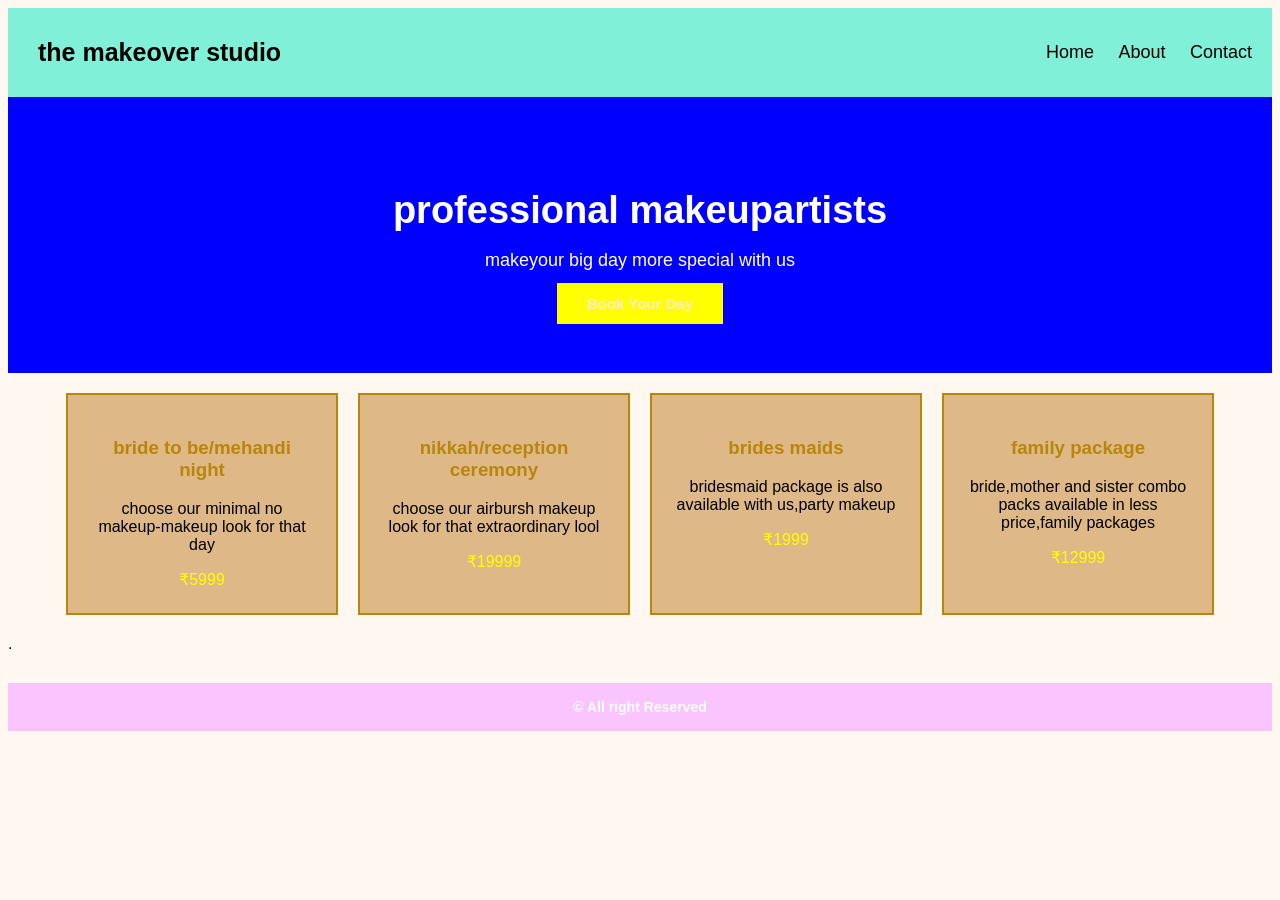
<file: New folder/haniya_phase2/index.html>
<!DOCTYPE html>
<html lang="en">
<head>
    <meta charset="UTF-8">
    <meta name="viewport" content="width=device-width, initial-scale=1.0">
    <title>Mini Project</title>
    <link href="style.css" rel="stylesheet" type="text/css">
</head>
<body>
    <div class="navbar">
        <div class="logo">the makeover studio</div>
        <div class="links">
            <a href="index.html">Home</a>
            <a href="about.html">About</a>
            <a href="contact.html">Contact</a>
        </div>
    </div>

    <div class="herosession">
        <h2>professional makeupartists</h2>
        <p>makeyour big day more special with us</p>
        <a href="contact.html">Book Your Day</a>
    </div>


    <div class="cards">
        <div class="card">
            <h3>bride to be/mehandi night</h3>
            <p>choose our minimal no makeup-makeup look for that day</p>
            <div class="price">₹5999</div>
        </div>
        <div class="card">
            <h3>nikkah/reception ceremony</h3>
            <p>choose our airbursh makeup look for that extraordinary lool</p>
            <div class="price">₹19999</div>
        </div>
        <div class="card">
            <h3> brides maids</h3>
            <p>bridesmaid package is also available with us,party makeup</p>
            <div class="price">₹1999</div>
        </div>
        <div class="card">
             <h3>family package </h3>
            <p>bride,mother and sister combo packs available in less price,family packages</p>
            <div class="price">₹12999</div>
        </div>
    </div>.

    <footer>
        <b>©️ All right Reserved</b>
    </footer>
</body>
</html>
</file>
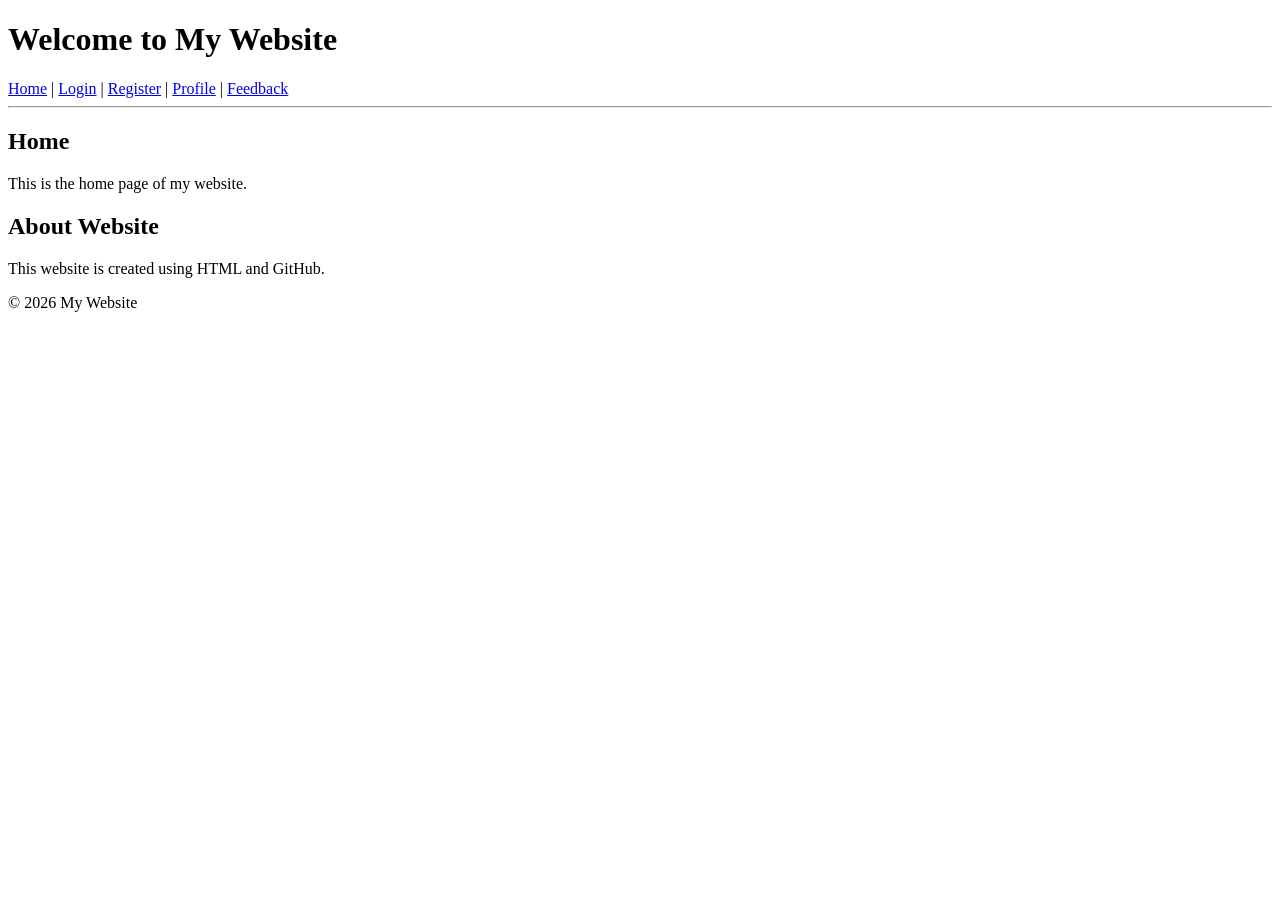
<file: home.html>
<!DOCTYPE html>
<html>
<head>
    <title>Home Page</title>
</head>
<body>

<header>
    <h1>Welcome to My Website</h1>
    <nav>
        <a href="home.html">Home</a> |
        <a href="login.html">Login</a> |
        <a href="register.html">Register</a> |
        <a href="profile.html">Profile</a> |
        <a href="feedback.html">Feedback</a>
    </nav>
</header>

<hr>

<section>
    <h2>Home</h2>
    <p>This is the home page of my website.</p>
</section>

<section>
    <h2>About Website</h2>
    <p>This website is created using HTML and GitHub.</p>
</section>

<footer>
    <p>© 2026 My Website</p>
</footer>

</body>
</html>
</file>
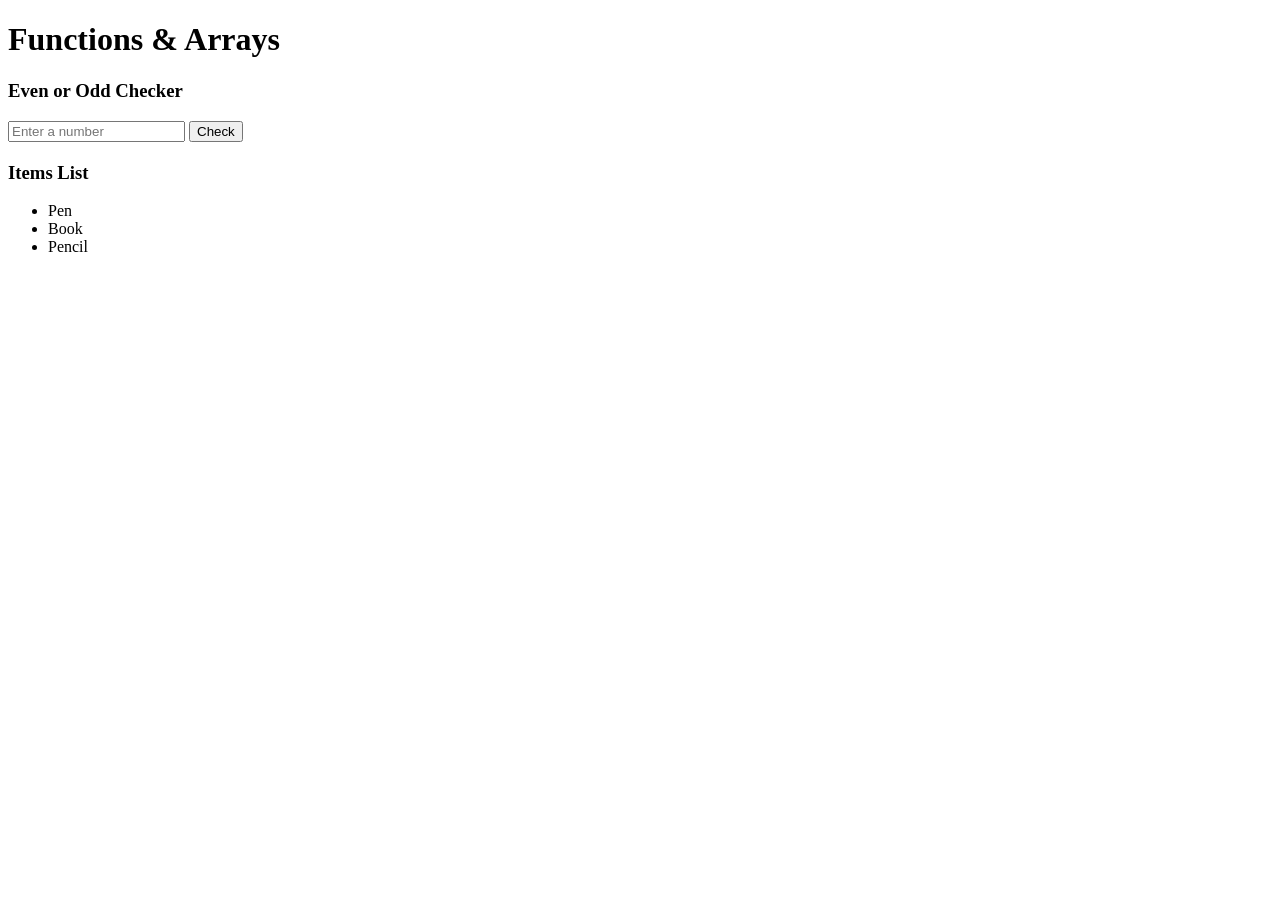
<file: haniya_phase3/array.html>
<!DOCTYPE html>
<html>
<head>
  <title>JavaScript Task 2</title>
</head>
<body>

<h1>Functions & Arrays</h1>

<h3>Even or Odd Checker</h3>

<input type="number" id="num" placeholder="Enter a number">
<button onclick="checkNumber()">Check</button>

<h2 id="result"></h2>

<h3>Items List</h3>
<ul id="list"></ul>

<script>
// Even/Odd Function
function checkEvenOdd(num) {
  return num % 2 === 0 ? "Even" : "Odd";
}

// Button function
function checkNumber() {
  let value = document.getElementById("num").value;
  let result = checkEvenOdd(value);
  document.getElementById("result").innerHTML = result;
}

// Array
let items = ["Pen", "Book", "Pencil"];

// Display items
let list = document.getElementById("list");
items.forEach(item => {
  let li = document.createElement("li");
  li.textContent = item;
  list.appendChild(li);
});
</script>

</body>
</html>
</file>
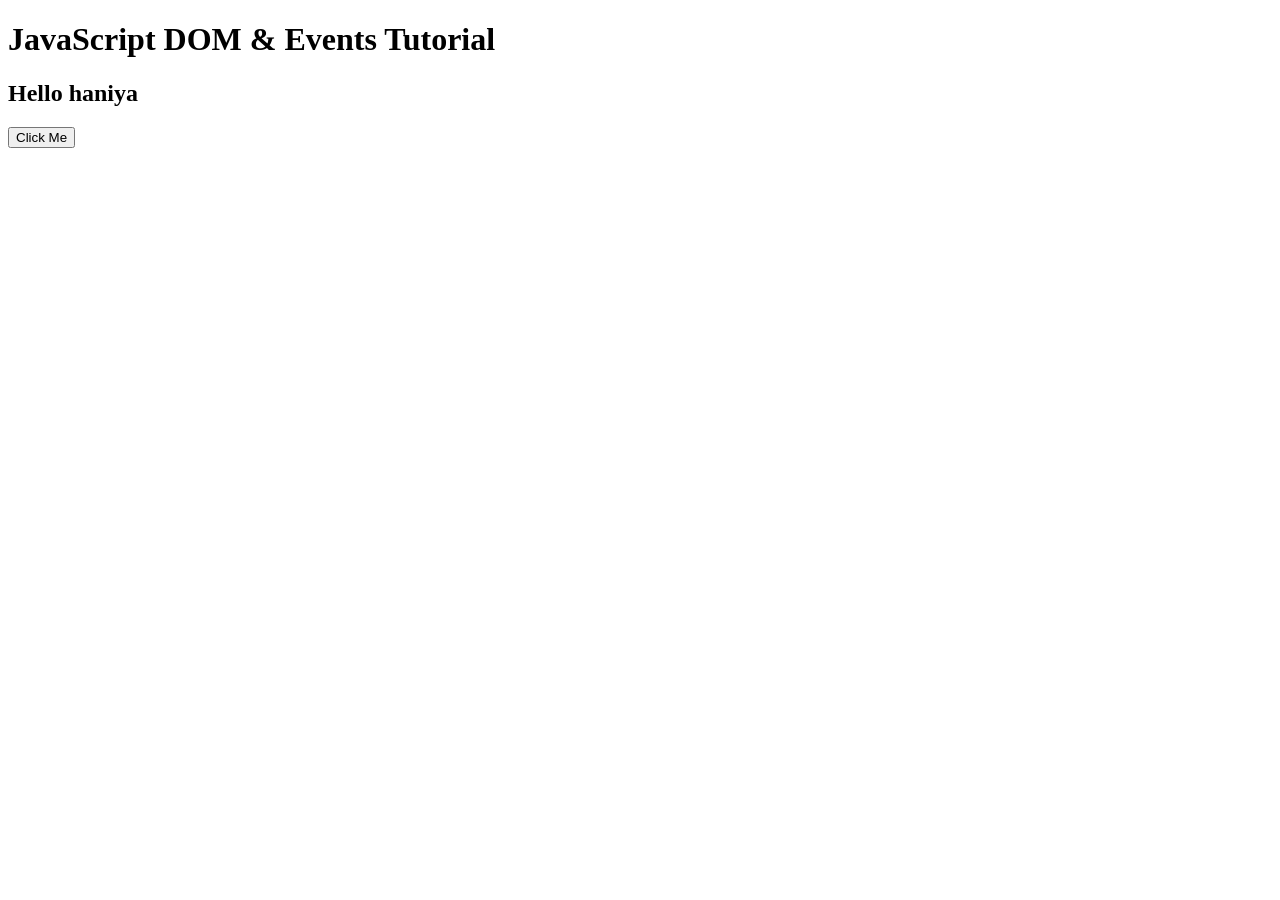
<file: haniya_phase3/java.html>
<!DOCTYPE html>
<html>
<head>
  <title>JavaScript Task 1</title>
</head>
<body>

<h1>JavaScript DOM & Events Tutorial</h1>

<h2 id="demo">Hello haniya</h2>
<button onclick="changeText()">Click Me</button>

<script>
// Variables
let name = "haniya";
const country = "India";

// Function for button
function changeText() {
  let message = "JavaScript is interesting!";
  document.getElementById("demo").innerHTML = message;
}

// Loop example
for (let i = 1; i <= 3; i++) {
  console.log("Number:", i);
}

// Condition example
let age = 18;
if (age >= 18) {
  console.log("Adult");
} else {
  console.log("Minor");
}
</script>

</body>
</html>
</file>
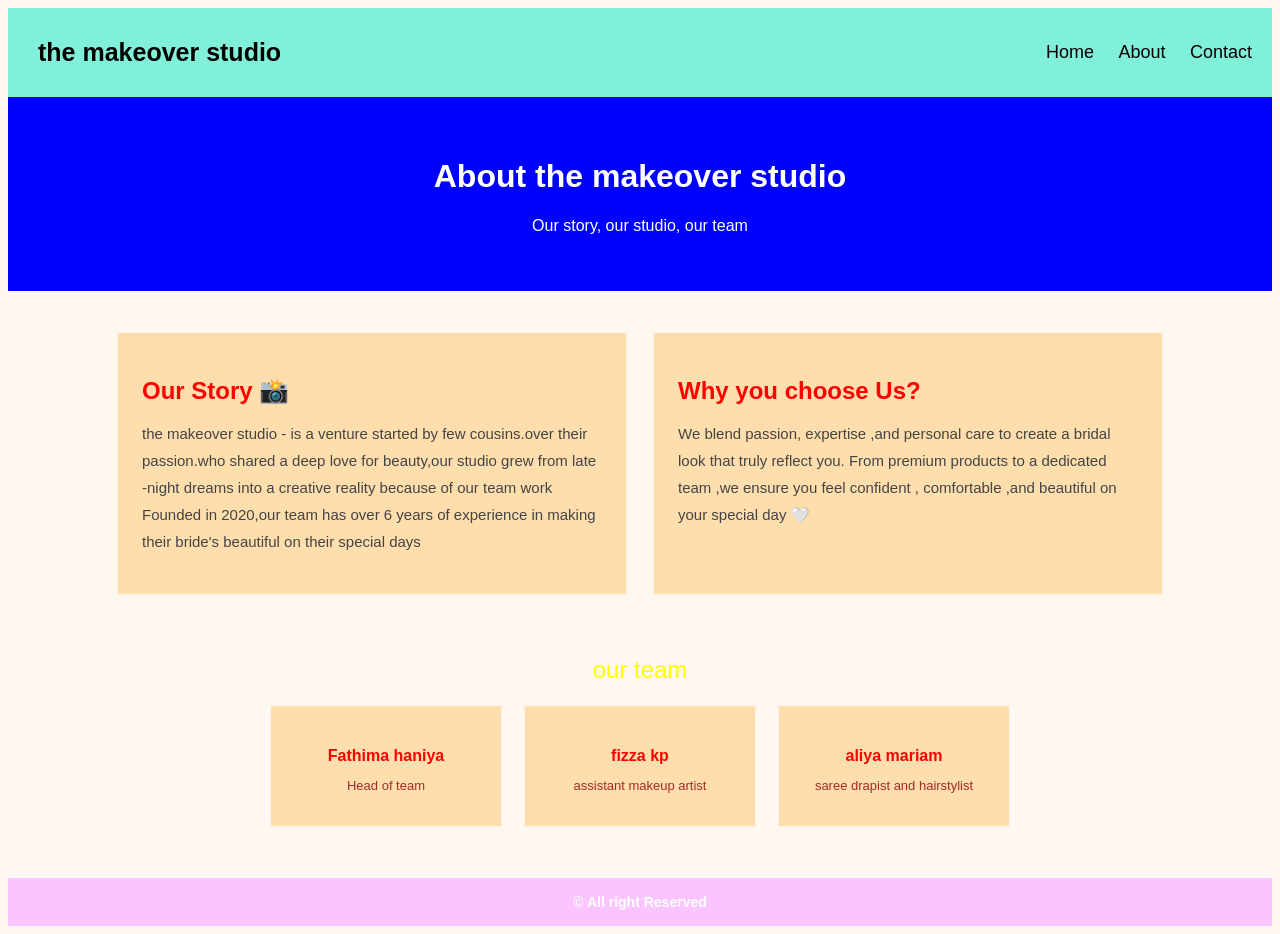
<file: New folder/haniya_phase2/about.html>
<!DOCTYPE html>
<html lang="en">
<head>
  <meta charset="UTF-8">
  <meta name="viewport" content="width=device-width, initial-scale=1.0">
  <title>the makeover studio- About</title>
  <link href="style.css" rel="stylesheet" type="text/css">
</head>
<body>

  <nav class="navbar">
    <a class="logo">the makeover studio</a>
    <div class="links">
      <a href="index.html">Home</a>
      <a href="about.html" >About</a>
      <a href="contact.html">Contact</a>
    </div>
  </nav>

  <div class="page-header">
    <h1>About the makeover studio</h1>
    <p>Our story, our studio, our team</p>
  </div>

  <div class="about-section">
    <div class="about-box">
      <h2>Our Story 📸</h2>
      <p> the makeover studio - is a venture started by few cousins.over their passion.who shared a deep love for beauty,our studio grew from late -night dreams into a creative reality because of our team work
      Founded in 2020,our team has over 6 years of experience in making their bride's beautiful on their special days
      </p>
    </div>
    <div class="about-box">
      <h2>Why you choose Us? </h2>
      <p>
       We blend passion, expertise ,and personal care to create a bridal look that truly reflect you. From premium products to a dedicated team ,we ensure you feel confident , comfortable ,and beautiful on your special day 🤍
 
      </p>
    </div>
  </div>

  <div class="section-title"> our team</div>

  <div class="team">
    <div class="team-card">
      <h4>Fathima haniya</h4>
      <p>Head of team</p>
    </div>
    <div class="team-card">
      <h4>fizza kp</h4>
      <p>assistant makeup artist</p>
    </div>
    <div class="team-card">
      <h4>aliya mariam</h4>
      <p>saree drapist and hairstylist</p>
    </div>
  </div>

    <footer>
        <b>©️ All right Reserved</b>
    </footer>

</body>
</html>
</file>
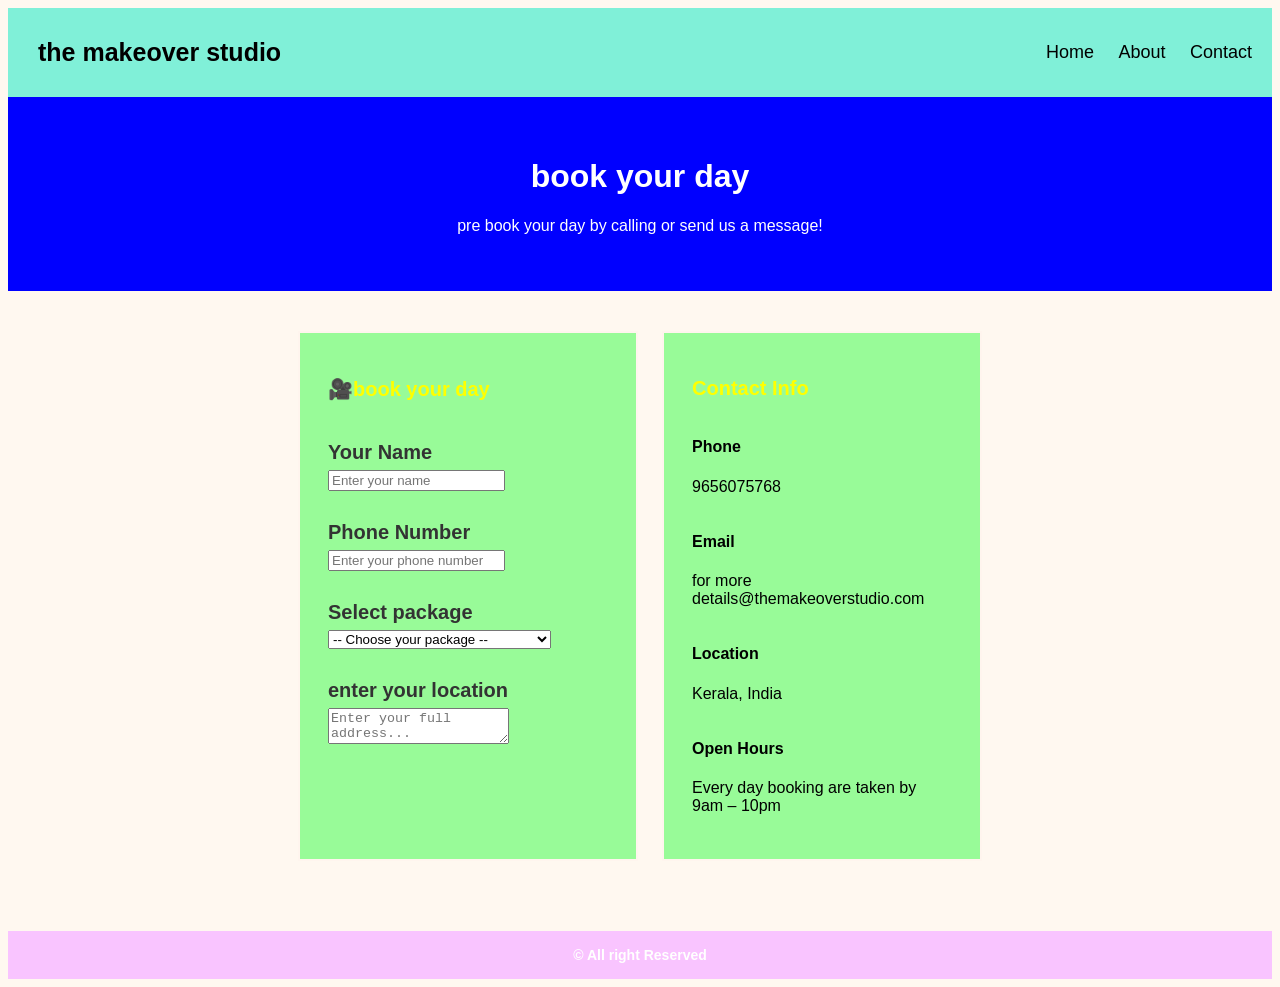
<file: New folder/haniya_phase2/contact.html>
<!DOCTYPE html>
<html lang="en">
<head>
    <meta charset="UTF-8">
    <meta name="viewport" content="width=device-width, initial-scale=1.0">
    <title>Document</title>
    <link href="style.css" rel="stylesheet" type="text/css">
</head>
<body>
    <nav class="navbar">
    <a class="logo">the makeover studio</a>
    <div class="links">
      <a href="index.html">Home</a>
      <a href="about.html">About</a>
      <a href="contact.html">Contact</a>
    </div>
  </nav>

  <div class="page-header">
    <h1>book your day </h1>
    <p> pre book your day by calling or send us a message!</p>
  </div>


  <div class="contact-section">

    <div class="order-form">
      <h2>🎥book your day</h2>

      <div class="form-group">
        <label for="name">Your Name</label>
        <input type="text" id="name" placeholder="Enter your name">
      </div>

      <div class="form-group">
        <label for="phone">Phone Number</label>
        <input type="tel" id="phone" placeholder="Enter your phone number">
      </div>

      <div class="form-group">
        <label for="item">Select package</label>
        <select id="item">
          <option value="">-- Choose your package --</option>
          <option value="bridetobe/mehandi night">no makeup-makeup look— ₹5999</option>
          <option value="nikkah/reception ceremony">airbrush makeup — ₹19999</option>
          <option value="bridesmaid package">party makeup — ₹1999</option>
          <option value="bride,mother,sister combo">family package — ₹8999</option>
        </select>
      </div>

      <div class="form-group">
        <label for="location">enter your location</label>
        <textarea id="location" placeholder="Enter your full address..."></textarea>
      </div>
    </div>

    <div class="info-box">
      <h2>Contact Info</h2>

      <div class="info-item">
        <div class="text">
          <h4>Phone</h4>
          <p>9656075768 </p>
        </div>
      </div>

      <div class="info-item">
        <div class="text">
          <h4>Email</h4>
          <p>for more details@themakeoverstudio.com</p>
        </div>
      </div>

      <div class="info-item">
        <div class="text">
          <h4>Location</h4>
          <p>Kerala, India</p>
        </div>
      </div>

      <div class="info-item">
        <div class="text">
          <h4>Open Hours</h4>
          <p>Every day booking are taken by<br>9am – 10pm</p>
        </div>
      </div>
    </div>

  </div>
   <footer>
        <b>©️ All right Reserved</b>
    </footer>


</body>
</html>
</file>
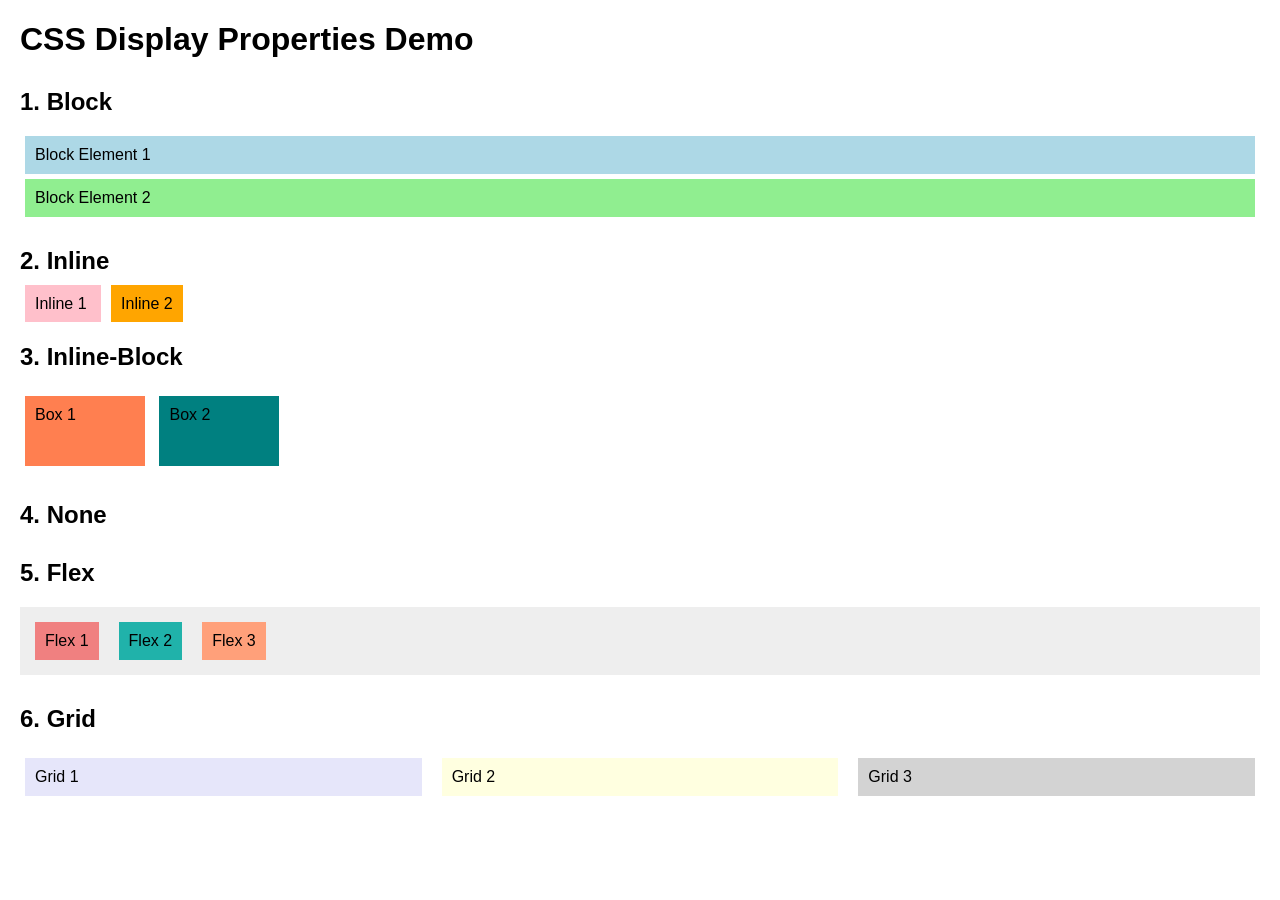
<file: New folder/haniya_phase2/elements.html>
<!DOCTYPE html>
<html lang="en">
<head>
  <meta charset="UTF-8">
  <title>Display Properties Demo</title>
  <style>
    body {
      font-family: Arial, sans-serif;
      margin: 20px;
    }
    h2 {
      margin-top: 30px;
    }
    .box {
      padding: 10px;
      margin: 5px;
      color: #000;
    }
  </style>
</head>
<body>

  <h1>CSS Display Properties Demo</h1>

  <h2>1. Block</h2>
  <div class="box" style="display: block; background: lightblue;">
    Block Element 1
  </div>
  <div class="box" style="display: block; background: lightgreen;">
    Block Element 2
  </div>

  <h2>2. Inline</h2>
  <span class="box" style="display: inline; background: pink;">
    Inline 1
  </span>
  <span class="box" style="display: inline; background: orange;">
    Inline 2
  </span>

  <h2>3. Inline-Block</h2>
  <div class="box" style="display: inline-block; width: 100px; height: 50px; background: coral;">
    Box 1
  </div>
  <div class="box" style="display: inline-block; width: 100px; height: 50px; background: teal;">
    Box 2
  </div>
  <h2>4. None</h2>
  <div class="box" style="display: none;">
    You won't see this
  </div>

  <h2>5. Flex</h2>
  <div style="display: flex; gap: 10px; background: #eee; padding: 10px;">
    <div class="box" style="background: lightcoral;">Flex 1</div>
    <div class="box" style="background: lightseagreen;">Flex 2</div>
    <div class="box" style="background: lightsalmon;">Flex 3</div>
  </div>

  <h2>6. Grid</h2>
  <div style="display: grid; grid-template-columns: repeat(3, 1fr); gap: 10px;">
    <div class="box" style="background: lavender;">Grid 1</div>
    <div class="box" style="background: lightyellow;">Grid 2</div>
    <div class="box" style="background: lightgray;">Grid 3</div>
  </div>

</body>
</html>
</file>
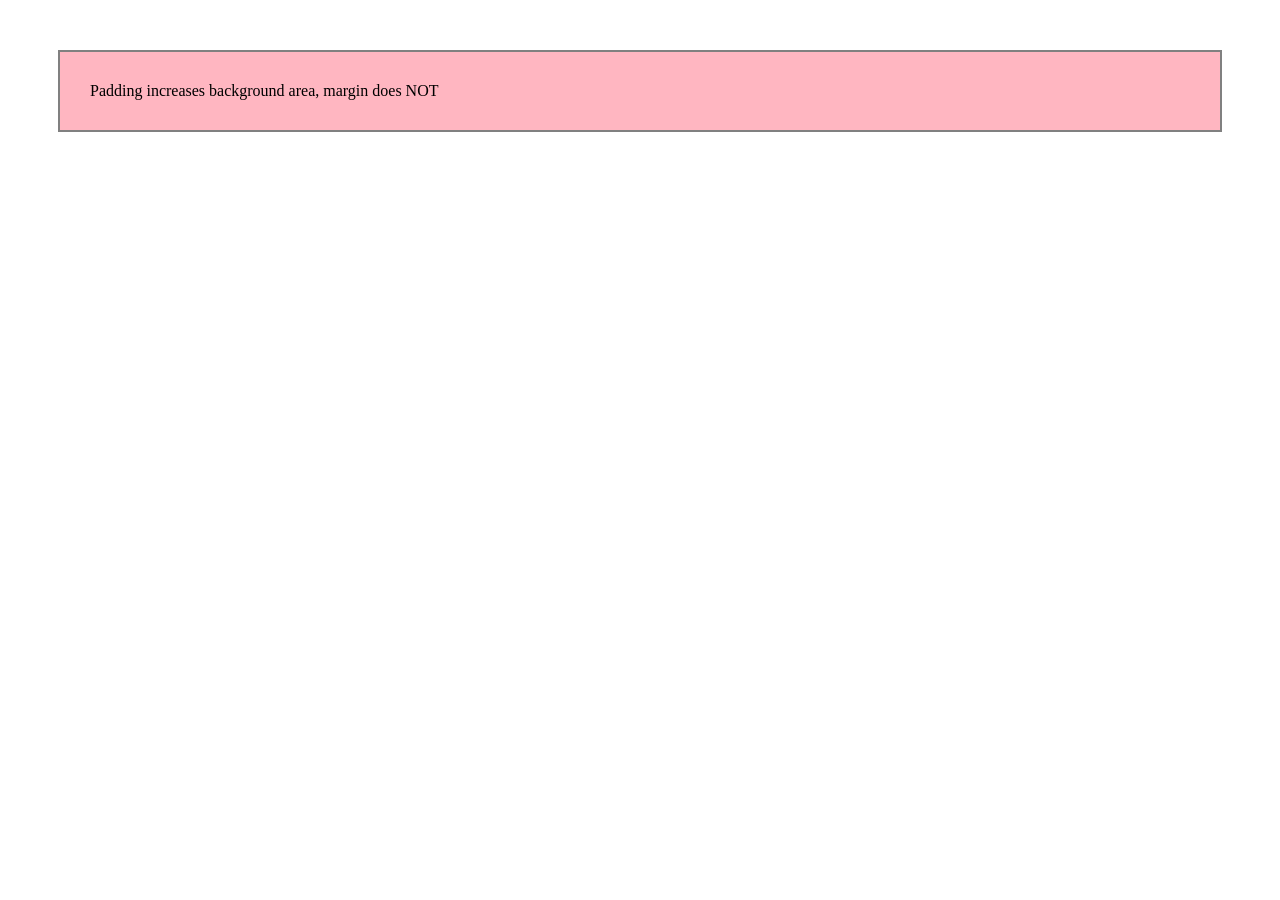
<file: New folder/haniya_phase2/example2.html>
<!DOCTYPE html>
<html>
<head>
<style>
.box2 {
  background-color: lightpink;
  border: 2px solid grey;
  padding: 30px;
  margin: 50px;
}
</style>
</head>
<body>

<div class="box2">Padding increases background area, margin does NOT</div>

</body>
</html>
</file>
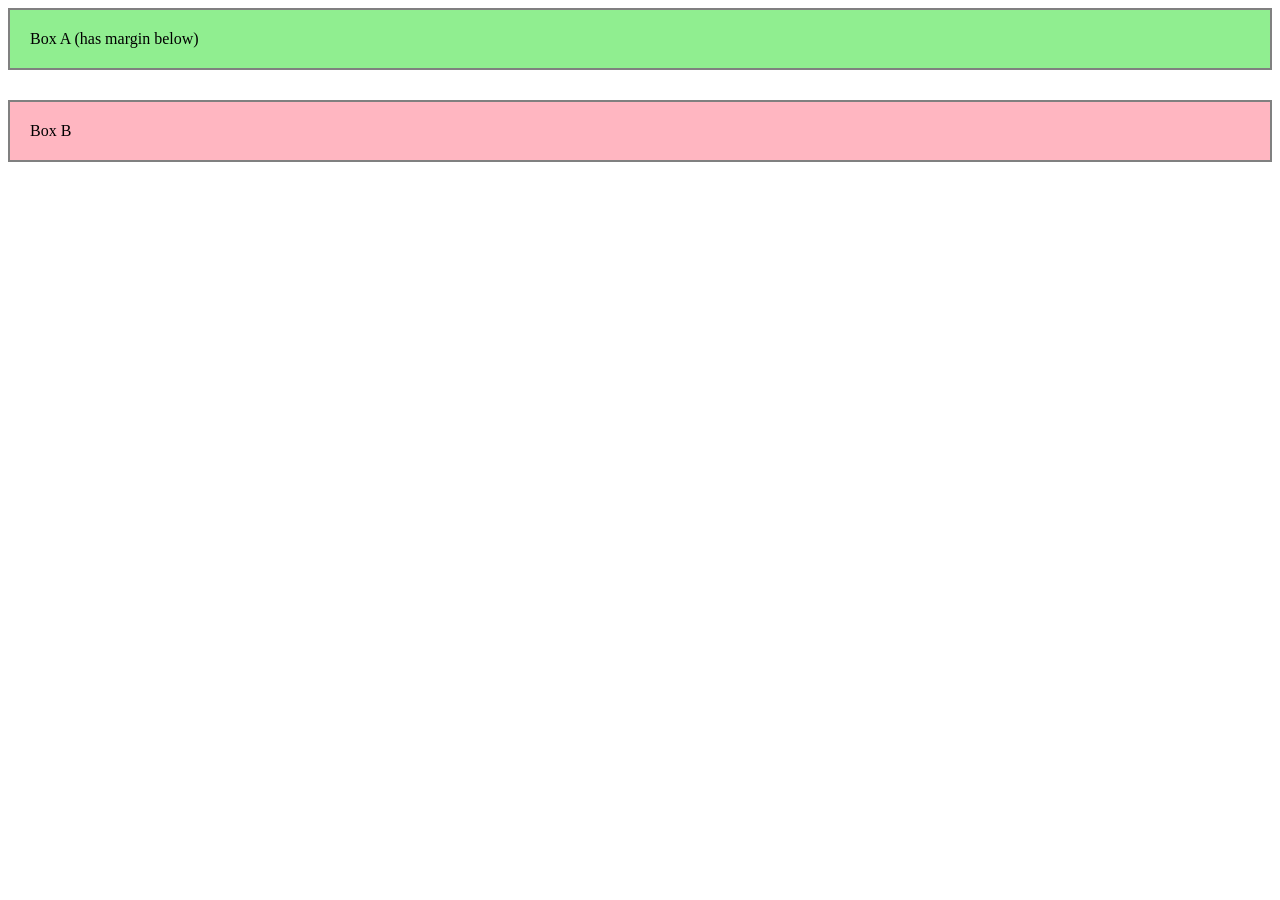
<file: New folder/haniya_phase2/example3.html>
<!DOCTYPE html>
<html>
<head>
<style>
.boxA {
  background-color: lightgreen;
  border: 2px solid grey;
  padding: 20px;
  margin-bottom: 30px;
}

.boxB {
  background-color: lightpink;
  border: 2px solid grey;
  padding: 20px;
}
</style>
</head>
<body>

<div class="boxA">Box A (has margin below)</div>
<div class="boxB">Box B</div>

</body>
</html>
</file>
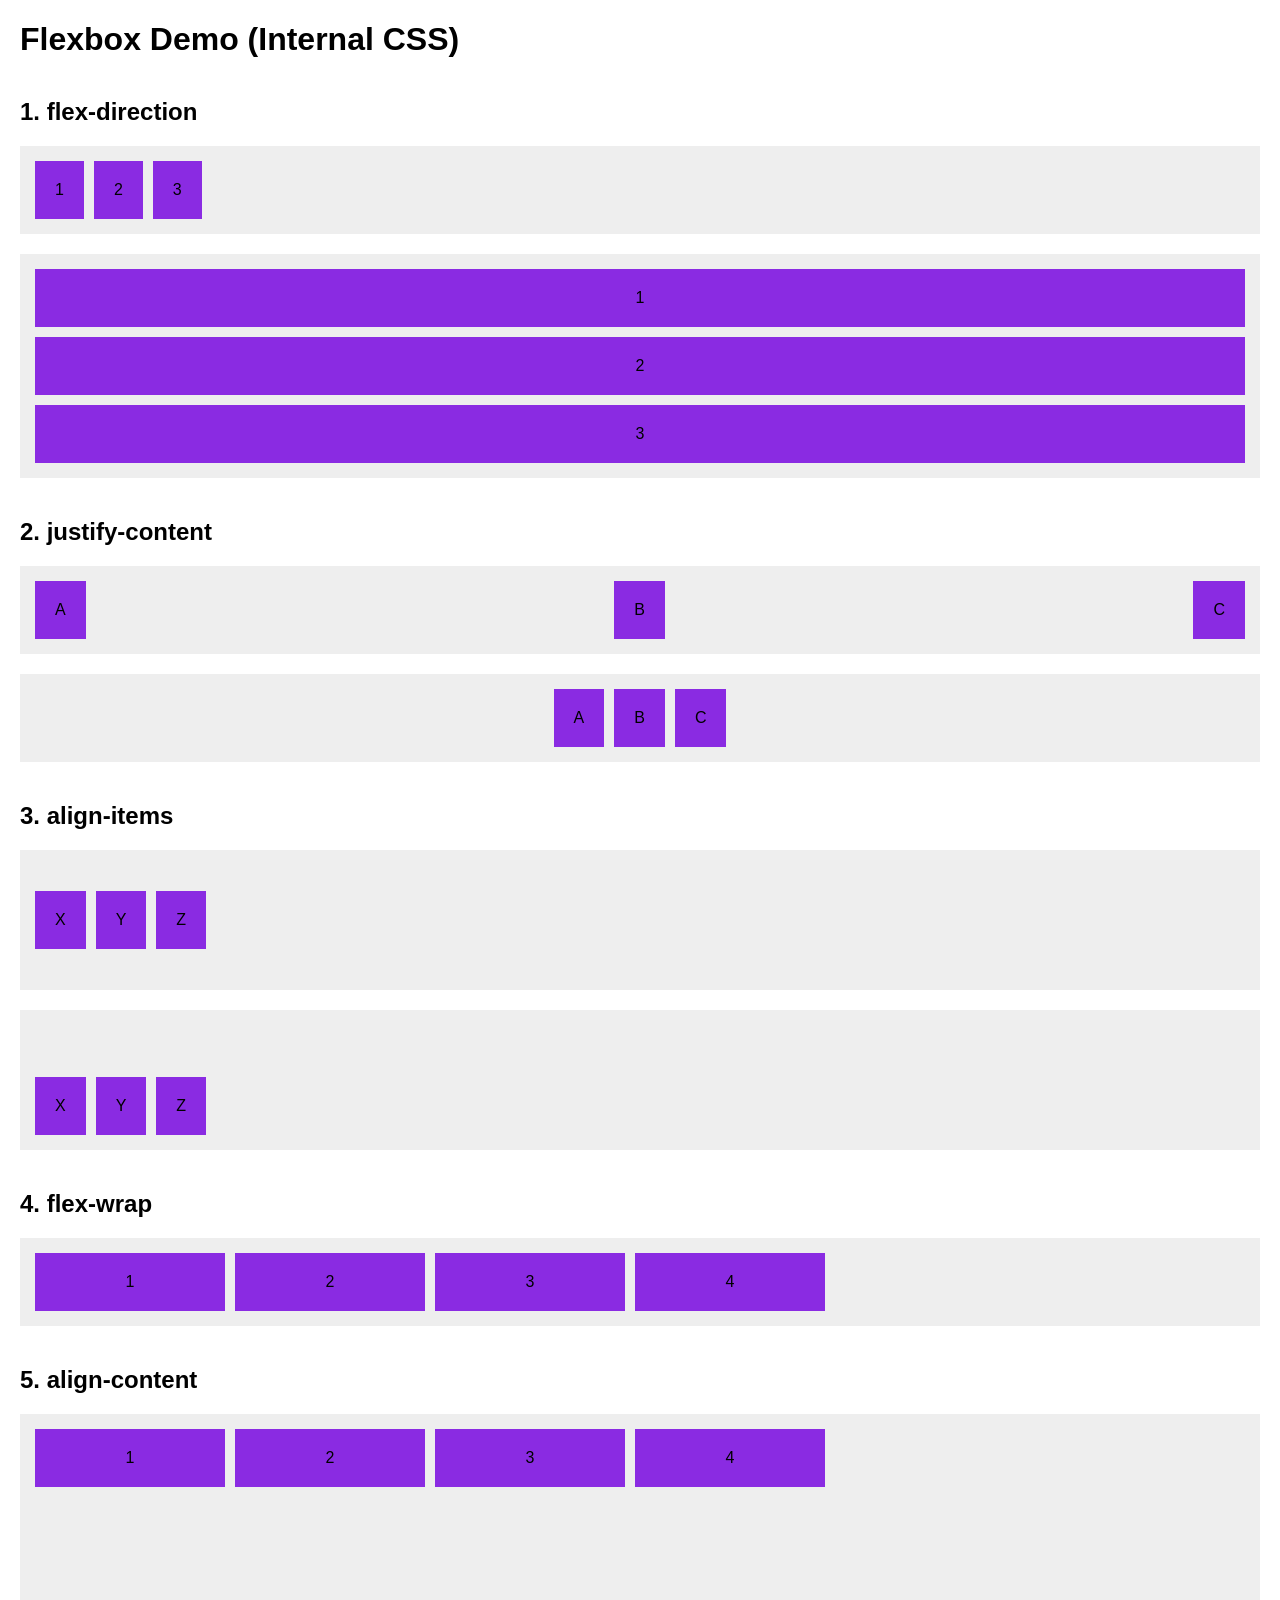
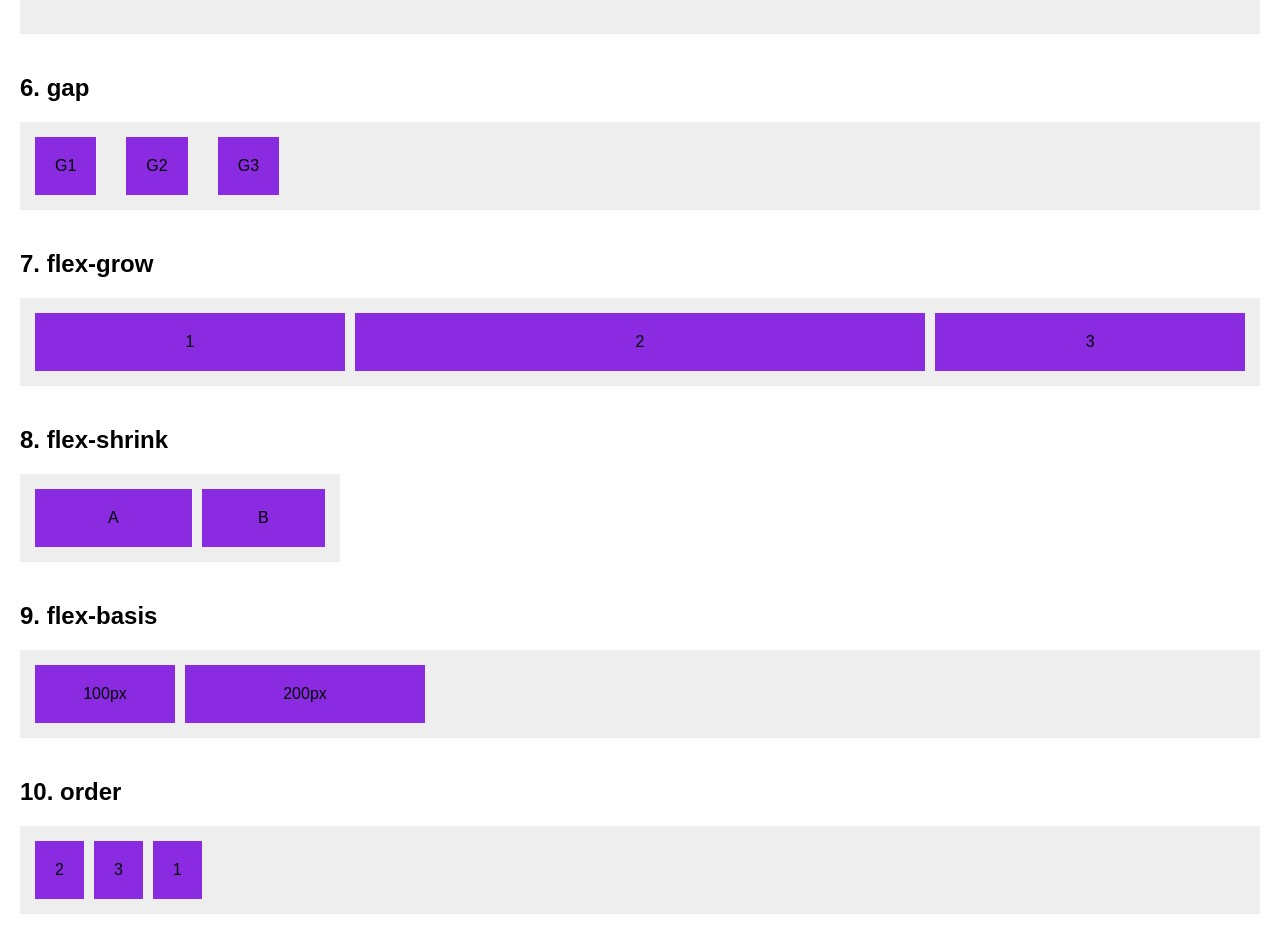
<file: New folder/haniya_phase2/flexbox.html>
<!DOCTYPE html>
<html lang="en">
<head>
  <meta charset="UTF-8">
  <title>Flexbox example</title>

  <style>
    body {
      font-family: Arial, sans-serif;
      margin: 20px;
    }

    h2 {
      margin-top: 40px;
    }

    .container {
      display: flex;
      background: #eee;
      padding: 10px;
      margin-bottom: 20px;
    }

    .box {
      background: blueviolet;
      padding: 20px;
      margin: 5px;
      color:black;
      font-weight: italic;
      text-align: center;
    }

    .row { flex-direction: row; }
    .column { flex-direction: column; }

    
    
    .justify-center { justify-content: center; }
    .justify-between { justify-content: space-between; }

    .align-center { align-items: center; height: 120px; }
    .align-end { align-items: flex-end; height: 120px; }
    .wrap { flex-wrap: wrap; }
    .wide-box { width: 150px; }

    .align-content-demo {
      flex-wrap: wrap;
      height: 200px;
      align-content: space-between;
    }

    .gap-demo { gap: 20px; }
    .grow1 { flex-grow: 1; }
    .grow2 { flex-grow: 2; }


    .shrink-container { width: 300px; }
    .shrink1 { flex-shrink: 1; width: 150px; }
    .shrink2 { flex-shrink: 2; width: 150px; }

    .basis100 { flex-basis: 100px; }
    .basis200 { flex-basis: 200px; }

    .order1 { order: 1; }
    .order2 { order: 2; }
    .order3 { order: 3; }

  </style>
</head>

<body>

  <h1>Flexbox Demo (Internal CSS)</h1>

  
  <h2>1. flex-direction</h2>
  <div class="container row">
    <div class="box">1</div>
    <div class="box">2</div>
    <div class="box">3</div>
  </div>

  <div class="container column">
    <div class="box">1</div>
    <div class="box">2</div>
    <div class="box">3</div>
  </div>

  
  
  <h2>2. justify-content</h2>
  <div class="container justify-between">
    <div class="box">A</div>
    <div class="box">B</div>
    <div class="box">C</div>
  </div>

  <div class="container justify-center">
    <div class="box">A</div>
    <div class="box">B</div>
    <div class="box">C</div>
  </div>

  
  
  <h2>3. align-items</h2>
  <div class="container align-center">
    <div class="box">X</div>
    <div class="box">Y</div>
    <div class="box">Z</div>
  </div>

  <div class="container align-end">
    <div class="box">X</div>
    <div class="box">Y</div>
    <div class="box">Z</div>
  </div>


  
  <h2>4. flex-wrap</h2>
  <div class="container wrap">
    <div class="box wide-box">1</div>
    <div class="box wide-box">2</div>
    <div class="box wide-box">3</div>
    <div class="box wide-box">4</div>
  </div>


  
  <h2>5. align-content</h2>
  <div class="container align-content-demo">
    <div class="box wide-box">1</div>
    <div class="box wide-box">2</div>
    <div class="box wide-box">3</div>
    <div class="box wide-box">4</div>
  </div>

 
  
  <h2>6. gap</h2>
  <div class="container gap-demo">
    <div class="box">G1</div>
    <div class="box">G2</div>
    <div class="box">G3</div>
  </div>

  
  <h2>7. flex-grow</h2>
  <div class="container">
    <div class="box grow1">1</div>
    <div class="box grow2">2</div>
    <div class="box grow1">3</div>
  </div>

  
  <h2>8. flex-shrink</h2>
  <div class="container shrink-container">
    <div class="box shrink1">A</div>
    <div class="box shrink2">B</div>
  </div>

  <h2>9. flex-basis</h2>
  <div class="container">
    <div class="box basis100">100px</div>
    <div class="box basis200">200px</div>
  </div>

  <h2>10. order</h2>
  <div class="container">
    <div class="box order3">1</div>
    <div class="box order1">2</div>
    <div class="box order2">3</div>
  </div>

</body>
</html>
</file>
<file: New folder/haniya_phase2/style.css>
body {
      font-family: Arial, sans-serif;
      background-color: #fff8f0;
    }
  

.navbar{
        background-color: rgb(128, 240, 216);
        color: black;
        display: flex;
        justify-content: space-between;
        align-items: center;
    }

.logo{
        font-size: 25px;
        font-weight: bold;
        font-family:Arial, Helvetica, sans-serif;
        padding: 30px;
    }

.links a{
        color: black;
        text-decoration: none;
        margin-right: 20px;
        font-size: 18px;
    }

.herosession {
      background-color: blue;
      color: white;
      text-align: center;
      padding: 60px 20px;
    }

.herosession h2{font-size: 38px; margin-bottom: 12px;}
.herosession p{font-size: 18px;margin-bottom: 24px;}

.herosession a {
      background-color: yellow;
      color:blanchedalmond;
      padding-top: 20px;
      padding: 12px 30px;
      text-decoration: none;
      font-weight: bold;
      font-size: 15px;
    }

.cards {
      display: flex;
      flex-wrap: wrap;
      gap: 20px;
      padding: 20px;
      justify-content: center;
    }

.card {
      background-color: burlywood;
      border: 2px solid darkgoldenrod;
      padding: 24px;
      width: 220px;
      text-align: center;
    }

.card h3{color:darkgoldenrod ;}


.price{
    color: yellow;

}

footer {
      background-color: rgb(249, 196, 255);
      color: white;
      text-align: center;
      padding: 16px;
      font-size: 14px;
      margin-top: 30px;

    }

    
    @media (min-width: 1024px) {
    }


    @media (min-width: 601px) and (max-width: 1023px) {

    }

    @media (max-width: 600px) {

    }



.page-header {
      background-color: blue;
      color: white;
      text-align: center;
      padding: 40px 20px;
    }


.page-header h1 { font-size: 32px; }
.page-header p  { font-size: 16px; margin-top: 8px; }

.about-section {
      display: flex;
      flex-wrap: wrap;
      gap: 24px;
      padding: 40px 24px;
      justify-content: center;
    }

.about-box {
      background-color: navajowhite;
      border: 2px solid seashell;
      padding: 24px;
      flex: 1;
      min-width: 260px;
      max-width: 460px;
    }

.about-box h2 { color: red; margin-bottom: 12px; }
.about-box p  { font-size: 15px; color: #444; line-height: 1.8; }

.section-title {
      text-align: center;
      font-size: 24px;
      color: yellow;
      padding: 20px 20px 0;
    }

.team {
      display: flex;
      flex-wrap: wrap;
      gap: 20px;
      padding: 20px;
      justify-content: center;
    }

.team-card {
      background-color: navajowhite;
      border: 2px solid seashell;
      padding: 20px;
      width: 190px;
      text-align: center;

    }

.team-card h4 { color: red; margin-bottom: 4px; }
.team-card p  { font-size: 13px; color: brown; }




.contact-section {
      display: flex;
      flex-wrap: wrap;
      gap: 24px;
      padding: 40px 24px;
      justify-content: center;
    }


.order-form {
      background-color: palegreen;
      border: 2px solid seashell;
      padding: 28px;
      min-width: 280px;
      max-width: 460px;
    }

.order-form h2 {
      color: yellow;
      margin-bottom: 40px;
      font-size: 20px;
    }

.form-group {
      margin-bottom: 30px;
    }

.form-group label {
      display: block;
      font-weight: bold;
      margin-bottom: 6px;
      color: #333;
      font-size: 20px;
    }

.info-box {
      background-color: palegreen;
      border: 2px solid seashell;
      padding: 28px;
      min-width: 240px;
      max-width: 260px;
    }

.info-box h2 {
      color: yellow;
      font-size: 20px;
    }

.info-item {
      display: flex;
    }

.submit-btn {
      background-color: yellow;
      color: blanchedalmond;
      padding: 12px 28px;
      border: none;
      font-size: 15px;
      font-weight: bold;
      cursor: pointer;
      width: 100%;
    }

.submit-btn:hover { background-color: yellow; }
</file>
